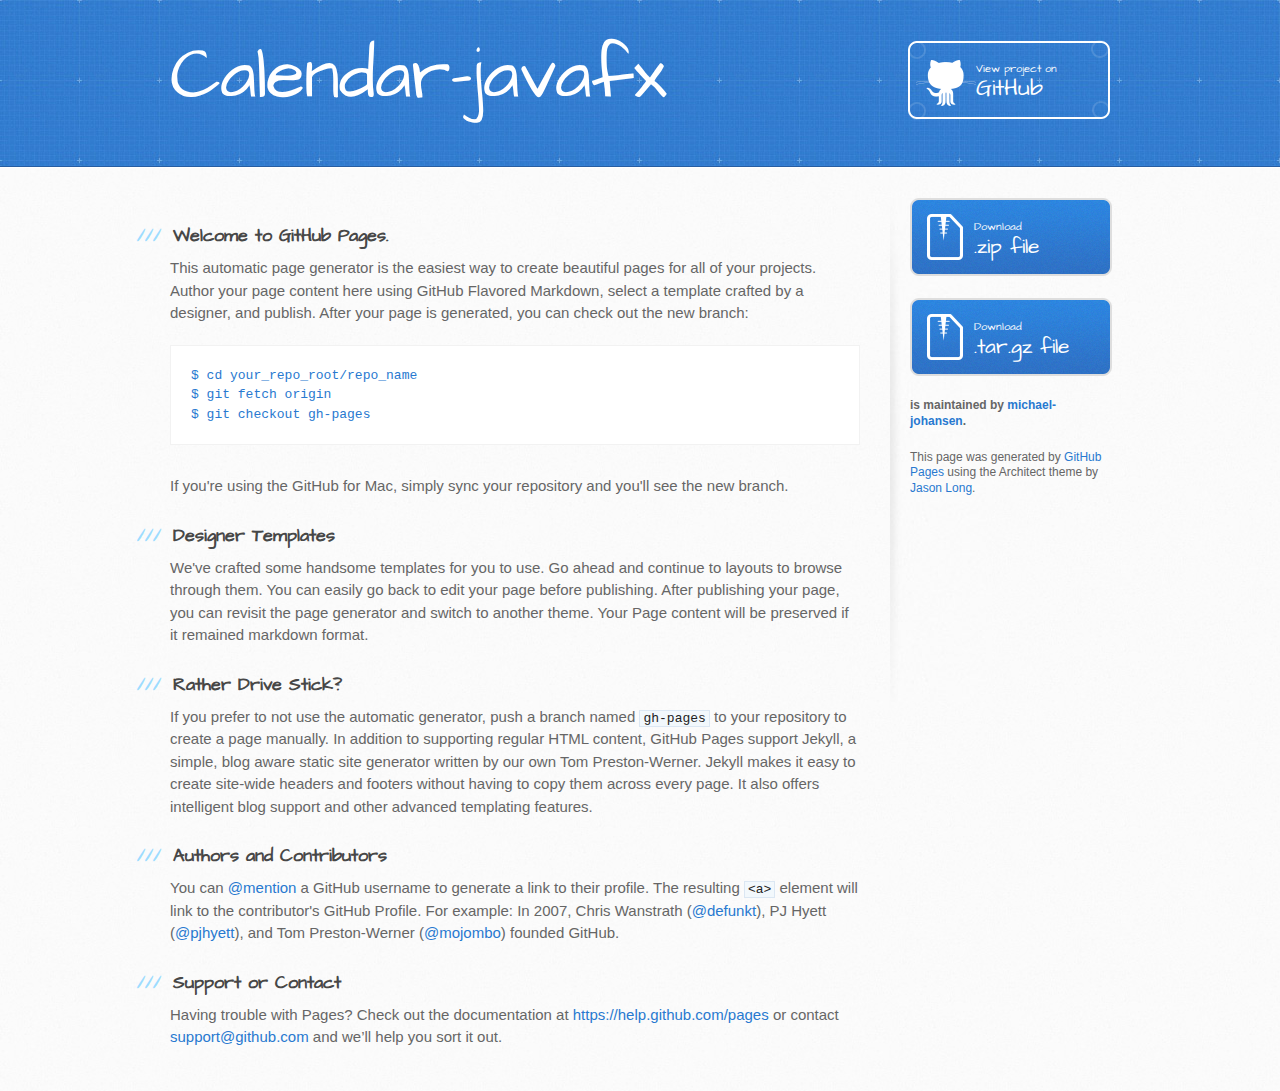
<file: index.html>
<!DOCTYPE html>
<html>
  <head>
    <meta charset='utf-8'>
    <meta http-equiv="X-UA-Compatible" content="chrome=1">
    <meta name="viewport" content="width=device-width, initial-scale=1, maximum-scale=1">
    <link href='https://fonts.googleapis.com/css?family=Architects+Daughter' rel='stylesheet' type='text/css'>
    <link rel="stylesheet" type="text/css" href="stylesheets/stylesheet.css" media="screen">
    <link rel="stylesheet" type="text/css" href="stylesheets/pygment_trac.css" media="screen">
    <link rel="stylesheet" type="text/css" href="stylesheets/print.css" media="print">

    <!--[if lt IE 9]>
    <script src="//html5shiv.googlecode.com/svn/trunk/html5.js"></script>
    <![endif]-->

    <title>Calendar-javafx by michael-johansen</title>
  </head>

  <body>
    <header>
      <div class="inner">
        <h1>Calendar-javafx</h1>
        <h2></h2>
        <a href="https://github.com/michael-johansen/calendar-javafx" class="button"><small>View project on</small> GitHub</a>
      </div>
    </header>

    <div id="content-wrapper">
      <div class="inner clearfix">
        <section id="main-content">
          <h3>
<a id="welcome-to-github-pages" class="anchor" href="#welcome-to-github-pages" aria-hidden="true"><span class="octicon octicon-link"></span></a>Welcome to GitHub Pages.</h3>

<p>This automatic page generator is the easiest way to create beautiful pages for all of your projects. Author your page content here using GitHub Flavored Markdown, select a template crafted by a designer, and publish. After your page is generated, you can check out the new branch:</p>

<pre><code>$ cd your_repo_root/repo_name
$ git fetch origin
$ git checkout gh-pages
</code></pre>

<p>If you're using the GitHub for Mac, simply sync your repository and you'll see the new branch.</p>

<h3>
<a id="designer-templates" class="anchor" href="#designer-templates" aria-hidden="true"><span class="octicon octicon-link"></span></a>Designer Templates</h3>

<p>We've crafted some handsome templates for you to use. Go ahead and continue to layouts to browse through them. You can easily go back to edit your page before publishing. After publishing your page, you can revisit the page generator and switch to another theme. Your Page content will be preserved if it remained markdown format.</p>

<h3>
<a id="rather-drive-stick" class="anchor" href="#rather-drive-stick" aria-hidden="true"><span class="octicon octicon-link"></span></a>Rather Drive Stick?</h3>

<p>If you prefer to not use the automatic generator, push a branch named <code>gh-pages</code> to your repository to create a page manually. In addition to supporting regular HTML content, GitHub Pages support Jekyll, a simple, blog aware static site generator written by our own Tom Preston-Werner. Jekyll makes it easy to create site-wide headers and footers without having to copy them across every page. It also offers intelligent blog support and other advanced templating features.</p>

<h3>
<a id="authors-and-contributors" class="anchor" href="#authors-and-contributors" aria-hidden="true"><span class="octicon octicon-link"></span></a>Authors and Contributors</h3>

<p>You can <a href="https://github.com/blog/821" class="user-mention">@mention</a> a GitHub username to generate a link to their profile. The resulting <code>&lt;a&gt;</code> element will link to the contributor's GitHub Profile. For example: In 2007, Chris Wanstrath (<a href="https://github.com/defunkt" class="user-mention">@defunkt</a>), PJ Hyett (<a href="https://github.com/pjhyett" class="user-mention">@pjhyett</a>), and Tom Preston-Werner (<a href="https://github.com/mojombo" class="user-mention">@mojombo</a>) founded GitHub.</p>

<h3>
<a id="support-or-contact" class="anchor" href="#support-or-contact" aria-hidden="true"><span class="octicon octicon-link"></span></a>Support or Contact</h3>

<p>Having trouble with Pages? Check out the documentation at <a href="https://help.github.com/pages">https://help.github.com/pages</a> or contact <a href="mailto:support@github.com">support@github.com</a> and we’ll help you sort it out.</p>
        </section>

        <aside id="sidebar">
          <a href="https://github.com/michael-johansen/calendar-javafx/zipball/master" class="button">
            <small>Download</small>
            .zip file
          </a>
          <a href="https://github.com/michael-johansen/calendar-javafx/tarball/master" class="button">
            <small>Download</small>
            .tar.gz file
          </a>

          <p class="repo-owner"><a href="https://github.com/michael-johansen/calendar-javafx"></a> is maintained by <a href="https://github.com/michael-johansen">michael-johansen</a>.</p>

          <p>This page was generated by <a href="https://pages.github.com">GitHub Pages</a> using the Architect theme by <a href="https://twitter.com/jasonlong">Jason Long</a>.</p>
        </aside>
      </div>
    </div>

            <script type="text/javascript">
            var gaJsHost = (("https:" == document.location.protocol) ? "https://ssl." : "http://www.");
            document.write(unescape("%3Cscript src='" + gaJsHost + "google-analytics.com/ga.js' type='text/javascript'%3E%3C/script%3E"));
          </script>
          <script type="text/javascript">
            try {
              var pageTracker = _gat._getTracker("UA-62776132-1");
            pageTracker._trackPageview();
            } catch(err) {}
          </script>

  </body>
</html>
</file>
<file: stylesheets/pygment_trac.css>
.highlight  { background: #ffffff; }
.highlight .c { color: #999988; font-style: italic } /* Comment */
.highlight .err { color: #a61717; background-color: #e3d2d2 } /* Error */
.highlight .k { font-weight: bold } /* Keyword */
.highlight .o { font-weight: bold } /* Operator */
.highlight .cm { color: #999988; font-style: italic } /* Comment.Multiline */
.highlight .cp { color: #999999; font-weight: bold } /* Comment.Preproc */
.highlight .c1 { color: #999988; font-style: italic } /* Comment.Single */
.highlight .cs { color: #999999; font-weight: bold; font-style: italic } /* Comment.Special */
.highlight .gd { color: #000000; background-color: #ffdddd } /* Generic.Deleted */
.highlight .gd .x { color: #000000; background-color: #ffaaaa } /* Generic.Deleted.Specific */
.highlight .ge { font-style: italic } /* Generic.Emph */
.highlight .gr { color: #aa0000 } /* Generic.Error */
.highlight .gh { color: #999999 } /* Generic.Heading */
.highlight .gi { color: #000000; background-color: #ddffdd } /* Generic.Inserted */
.highlight .gi .x { color: #000000; background-color: #aaffaa } /* Generic.Inserted.Specific */
.highlight .go { color: #888888 } /* Generic.Output */
.highlight .gp { color: #555555 } /* Generic.Prompt */
.highlight .gs { font-weight: bold } /* Generic.Strong */
.highlight .gu { color: #800080; font-weight: bold; } /* Generic.Subheading */
.highlight .gt { color: #aa0000 } /* Generic.Traceback */
.highlight .kc { font-weight: bold } /* Keyword.Constant */
.highlight .kd { font-weight: bold } /* Keyword.Declaration */
.highlight .kn { font-weight: bold } /* Keyword.Namespace */
.highlight .kp { font-weight: bold } /* Keyword.Pseudo */
.highlight .kr { font-weight: bold } /* Keyword.Reserved */
.highlight .kt { color: #445588; font-weight: bold } /* Keyword.Type */
.highlight .m { color: #009999 } /* Literal.Number */
.highlight .s { color: #d14 } /* Literal.String */
.highlight .na { color: #008080 } /* Name.Attribute */
.highlight .nb { color: #0086B3 } /* Name.Builtin */
.highlight .nc { color: #445588; font-weight: bold } /* Name.Class */
.highlight .no { color: #008080 } /* Name.Constant */
.highlight .ni { color: #800080 } /* Name.Entity */
.highlight .ne { color: #990000; font-weight: bold } /* Name.Exception */
.highlight .nf { color: #990000; font-weight: bold } /* Name.Function */
.highlight .nn { color: #555555 } /* Name.Namespace */
.highlight .nt { color: #000080 } /* Name.Tag */
.highlight .nv { color: #008080 } /* Name.Variable */
.highlight .ow { font-weight: bold } /* Operator.Word */
.highlight .w { color: #bbbbbb } /* Text.Whitespace */
.highlight .mf { color: #009999 } /* Literal.Number.Float */
.highlight .mh { color: #009999 } /* Literal.Number.Hex */
.highlight .mi { color: #009999 } /* Literal.Number.Integer */
.highlight .mo { color: #009999 } /* Literal.Number.Oct */
.highlight .sb { color: #d14 } /* Literal.String.Backtick */
.highlight .sc { color: #d14 } /* Literal.String.Char */
.highlight .sd { color: #d14 } /* Literal.String.Doc */
.highlight .s2 { color: #d14 } /* Literal.String.Double */
.highlight .se { color: #d14 } /* Literal.String.Escape */
.highlight .sh { color: #d14 } /* Literal.String.Heredoc */
.highlight .si { color: #d14 } /* Literal.String.Interpol */
.highlight .sx { color: #d14 } /* Literal.String.Other */
.highlight .sr { color: #009926 } /* Literal.String.Regex */
.highlight .s1 { color: #d14 } /* Literal.String.Single */
.highlight .ss { color: #990073 } /* Literal.String.Symbol */
.highlight .bp { color: #999999 } /* Name.Builtin.Pseudo */
.highlight .vc { color: #008080 } /* Name.Variable.Class */
.highlight .vg { color: #008080 } /* Name.Variable.Global */
.highlight .vi { color: #008080 } /* Name.Variable.Instance */
.highlight .il { color: #009999 } /* Literal.Number.Integer.Long */

.type-csharp .highlight .k { color: #0000FF }
.type-csharp .highlight .kt { color: #0000FF }
.type-csharp .highlight .nf { color: #000000; font-weight: normal }
.type-csharp .highlight .nc { color: #2B91AF }
.type-csharp .highlight .nn { color: #000000 }
.type-csharp .highlight .s { color: #A31515 }
.type-csharp .highlight .sc { color: #A31515 }
</file>
<file: stylesheets/print.css>
html, body, div, span, applet, object, iframe,
h1, h2, h3, h4, h5, h6, p, blockquote, pre,
a, abbr, acronym, address, big, cite, code,
del, dfn, em, img, ins, kbd, q, s, samp,
small, strike, strong, sub, sup, tt, var,
b, u, i, center,
dl, dt, dd, ol, ul, li,
fieldset, form, label, legend,
table, caption, tbody, tfoot, thead, tr, th, td,
article, aside, canvas, details, embed,
figure, figcaption, footer, header, hgroup,
menu, nav, output, ruby, section, summary,
time, mark, audio, video {
  padding: 0;
  margin: 0;
  font: inherit;
  font-size: 100%;
  vertical-align: baseline;
  border: 0;
}
/* HTML5 display-role reset for older browsers */
article, aside, details, figcaption, figure,
footer, header, hgroup, menu, nav, section {
  display: block;
}
body {
  line-height: 1;
}
ol, ul {
  list-style: none;
}
blockquote, q {
  quotes: none;
}
blockquote:before, blockquote:after,
q:before, q:after {
  content: '';
  content: none;
}
table {
  border-spacing: 0;
  border-collapse: collapse;
}
body {
  font-family: 'Helvetica Neue', Helvetica, Arial, serif;
  font-size: 13px;
  line-height: 1.5;
  color: #000;
}

a {
  font-weight: bold;
  color: #d5000d;
}

header {
  padding-top: 35px;
  padding-bottom: 10px;
}

header h1 {
  font-size: 48px;
  font-weight: bold;
  line-height: 1.2;
  color: #303030;
  letter-spacing: -1px;
}

header h2 {
  font-size: 24px;
  font-weight: normal;
  line-height: 1.3;
  color: #aaa;
  letter-spacing: -1px;
}
#downloads {
  display: none;
}
#main_content {
  padding-top: 20px;
}

code, pre {
  margin-bottom: 30px;
  font-family: Monaco, "Bitstream Vera Sans Mono", "Lucida Console", Terminal;
  font-size: 12px;
  color: #222;
}

code {
  padding: 0 3px;
}

pre {
  padding: 20px;
  overflow: auto;
  border: solid 1px #ddd;
}
pre code {
  padding: 0;
}

ul, ol, dl {
  margin-bottom: 20px;
}


/* COMMON STYLES */

table {
  width: 100%;
  border: 1px solid #ebebeb;
}

th {
  font-weight: 500;
}

td {
  font-weight: 300;
  text-align: center;
  border: 1px solid #ebebeb;
}

form {
  padding: 20px;
  background: #f2f2f2;

}


/* GENERAL ELEMENT TYPE STYLES */

h1 {
  font-size: 2.8em;
}

h2 {
  margin-bottom: 8px;
  font-size: 22px;
  font-weight: bold;
  color: #303030;
}

h3 {
  margin-bottom: 8px;
  font-size: 18px;
  font-weight: bold;
  color: #d5000d;
}

h4 {
  font-size: 16px;
  font-weight: bold;
  color: #303030;
}

h5 {
  font-size: 1em;
  color: #303030;
}

h6 {
  font-size: .8em;
  color: #303030;
}

p {
  margin-bottom: 20px;
  font-weight: 300;
}

a {
  text-decoration: none;
}

p a {
  font-weight: 400;
}

blockquote {
  padding: 0 0 0 30px;
  margin-bottom: 20px;
  font-size: 1.6em;
  border-left: 10px solid #e9e9e9;
}

ul li {
  padding-left: 20px;
  list-style-position: inside;
  list-style: disc;
}

ol li {
  padding-left: 3px;
  list-style-position: inside;
  list-style: decimal;
}

dl dd {
  font-style: italic;
  font-weight: 100;
}

footer {
  padding-top: 20px;
  padding-bottom: 30px;
  margin-top: 40px;
  font-size: 13px;
  color: #aaa;
}

footer a {
  color: #666;
}

/* MISC */
.clearfix:after {
  display: block;
  height: 0;
  clear: both;
  visibility: hidden;
  content: '.';
}

.clearfix {display: inline-block;}
* html .clearfix {height: 1%;}
.clearfix {display: block;}
</file>
<file: stylesheets/stylesheet.css>
/*! normalize.css v3.0.2 | MIT License | git.io/normalize */

/**
 * 1. Set default font family to sans-serif.
 * 2. Prevent iOS text size adjust after orientation change, without disabling
 *    user zoom.
 */

html {
  font-family: sans-serif; /* 1 */
  -webkit-text-size-adjust: 100%; /* 2 */
  -ms-text-size-adjust: 100%; /* 2 */
}

/**
 * Remove default margin.
 */

body {
  margin: 0;
}

/* HTML5 display definitions
   ========================================================================== */

/**
 * Correct `block` display not defined for any HTML5 element in IE 8/9.
 * Correct `block` display not defined for `details` or `summary` in IE 10/11
 * and Firefox.
 * Correct `block` display not defined for `main` in IE 11.
 */

article,
aside,
details,
figcaption,
figure,
footer,
header,
hgroup,
main,
menu,
nav,
section,
summary {
  display: block;
}

/**
 * 1. Correct `inline-block` display not defined in IE 8/9.
 * 2. Normalize vertical alignment of `progress` in Chrome, Firefox, and Opera.
 */

audio,
canvas,
progress,
video {
  display: inline-block; /* 1 */
  vertical-align: baseline; /* 2 */
}

/**
 * Prevent modern browsers from displaying `audio` without controls.
 * Remove excess height in iOS 5 devices.
 */

audio:not([controls]) {
  display: none;
  height: 0;
}

/**
 * Address `[hidden]` styling not present in IE 8/9/10.
 * Hide the `template` element in IE 8/9/11, Safari, and Firefox < 22.
 */

[hidden],
template {
  display: none;
}

/* Links
   ========================================================================== */

/**
 * Remove the gray background color from active links in IE 10.
 */

a {
  background-color: transparent;
}

/**
 * Improve readability when focused and also mouse hovered in all browsers.
 */

a:active,
a:hover {
  outline: 0;
}

/* Text-level semantics
   ========================================================================== */

/**
 * Address styling not present in IE 8/9/10/11, Safari, and Chrome.
 */

abbr[title] {
  border-bottom: 1px dotted;
}

/**
 * Address style set to `bolder` in Firefox 4+, Safari, and Chrome.
 */

b,
strong {
  font-weight: bold;
}

/**
 * Address styling not present in Safari and Chrome.
 */

dfn {
  font-style: italic;
}

/**
 * Address variable `h1` font-size and margin within `section` and `article`
 * contexts in Firefox 4+, Safari, and Chrome.
 */

h1 {
  margin: 0.67em 0;
  font-size: 2em;
}

/**
 * Address styling not present in IE 8/9.
 */

mark {
  color: #000;
  background: #ff0;
}

/**
 * Address inconsistent and variable font size in all browsers.
 */

small {
  font-size: 80%;
}

/**
 * Prevent `sub` and `sup` affecting `line-height` in all browsers.
 */

sub,
sup {
  position: relative;
  font-size: 75%;
  line-height: 0;
  vertical-align: baseline;
}

sup {
  top: -0.5em;
}

sub {
  bottom: -0.25em;
}

/* Embedded content
   ========================================================================== */

/**
 * Remove border when inside `a` element in IE 8/9/10.
 */

img {
  border: 0;
}

/**
 * Correct overflow not hidden in IE 9/10/11.
 */

svg:not(:root) {
  overflow: hidden;
}

/* Grouping content
   ========================================================================== */

/**
 * Address margin not present in IE 8/9 and Safari.
 */

figure {
  margin: 1em 40px;
}

/**
 * Address differences between Firefox and other browsers.
 */

hr {
  height: 0;
  -moz-box-sizing: content-box;
  box-sizing: content-box;
}

/**
 * Contain overflow in all browsers.
 */

pre {
  overflow: auto;
}

/**
 * Address odd `em`-unit font size rendering in all browsers.
 */

code,
kbd,
pre,
samp {
  font-family: monospace, monospace;
  font-size: 1em;
}

/* Forms
   ========================================================================== */

/**
 * Known limitation: by default, Chrome and Safari on OS X allow very limited
 * styling of `select`, unless a `border` property is set.
 */

/**
 * 1. Correct color not being inherited.
 *    Known issue: affects color of disabled elements.
 * 2. Correct font properties not being inherited.
 * 3. Address margins set differently in Firefox 4+, Safari, and Chrome.
 */

button,
input,
optgroup,
select,
textarea {
  margin: 0; /* 3 */
  font: inherit; /* 2 */
  color: inherit; /* 1 */
}

/**
 * Address `overflow` set to `hidden` in IE 8/9/10/11.
 */

button {
  overflow: visible;
}

/**
 * Address inconsistent `text-transform` inheritance for `button` and `select`.
 * All other form control elements do not inherit `text-transform` values.
 * Correct `button` style inheritance in Firefox, IE 8/9/10/11, and Opera.
 * Correct `select` style inheritance in Firefox.
 */

button,
select {
  text-transform: none;
}

/**
 * 1. Avoid the WebKit bug in Android 4.0.* where (2) destroys native `audio`
 *    and `video` controls.
 * 2. Correct inability to style clickable `input` types in iOS.
 * 3. Improve usability and consistency of cursor style between image-type
 *    `input` and others.
 */

button,
html input[type="button"], /* 1 */
input[type="reset"],
input[type="submit"] {
  -webkit-appearance: button; /* 2 */
  cursor: pointer; /* 3 */
}

/**
 * Re-set default cursor for disabled elements.
 */

button[disabled],
html input[disabled] {
  cursor: default;
}

/**
 * Remove inner padding and border in Firefox 4+.
 */

button::-moz-focus-inner,
input::-moz-focus-inner {
  padding: 0;
  border: 0;
}

/**
 * Address Firefox 4+ setting `line-height` on `input` using `!important` in
 * the UA stylesheet.
 */

input {
  line-height: normal;
}

/**
 * It's recommended that you don't attempt to style these elements.
 * Firefox's implementation doesn't respect box-sizing, padding, or width.
 *
 * 1. Address box sizing set to `content-box` in IE 8/9/10.
 * 2. Remove excess padding in IE 8/9/10.
 */

input[type="checkbox"],
input[type="radio"] {
  box-sizing: border-box; /* 1 */
  padding: 0; /* 2 */
}

/**
 * Fix the cursor style for Chrome's increment/decrement buttons. For certain
 * `font-size` values of the `input`, it causes the cursor style of the
 * decrement button to change from `default` to `text`.
 */

input[type="number"]::-webkit-inner-spin-button,
input[type="number"]::-webkit-outer-spin-button {
  height: auto;
}

/**
 * 1. Address `appearance` set to `searchfield` in Safari and Chrome.
 * 2. Address `box-sizing` set to `border-box` in Safari and Chrome
 *    (include `-moz` to future-proof).
 */

input[type="search"] {
  -webkit-box-sizing: content-box; /* 2 */
  -moz-box-sizing: content-box;
  box-sizing: content-box;
  -webkit-appearance: textfield; /* 1 */
}

/**
 * Remove inner padding and search cancel button in Safari and Chrome on OS X.
 * Safari (but not Chrome) clips the cancel button when the search input has
 * padding (and `textfield` appearance).
 */

input[type="search"]::-webkit-search-cancel-button,
input[type="search"]::-webkit-search-decoration {
  -webkit-appearance: none;
}

/**
 * Define consistent border, margin, and padding.
 */

fieldset {
  padding: 0.35em 0.625em 0.75em;
  margin: 0 2px;
  border: 1px solid #c0c0c0;
}

/**
 * 1. Correct `color` not being inherited in IE 8/9/10/11.
 * 2. Remove padding so people aren't caught out if they zero out fieldsets.
 */

legend {
  padding: 0; /* 2 */
  border: 0; /* 1 */
}

/**
 * Remove default vertical scrollbar in IE 8/9/10/11.
 */

textarea {
  overflow: auto;
}

/**
 * Don't inherit the `font-weight` (applied by a rule above).
 * NOTE: the default cannot safely be changed in Chrome and Safari on OS X.
 */

optgroup {
  font-weight: bold;
}

/* Tables
   ========================================================================== */

/**
 * Remove most spacing between table cells.
 */

table {
  border-spacing: 0;
  border-collapse: collapse;
}

td,
th {
  padding: 0;
}

/* LAYOUT STYLES */
body {
  font-family: 'Helvetica Neue', Helvetica, Arial, serif;
  font-size: 15px;
  font-weight: 400;
  line-height: 1.5;
  color: #666;
  background: #fafafa url(../images/body-bg.jpg) 0 0 repeat;
}

p {
  margin-top: 0;
}

a {
  color: #2879d0;
}
a:hover {
  color: #2268b2;
}

header {
  padding-top: 40px;
  padding-bottom: 40px;
  font-family: 'Architects Daughter', 'Helvetica Neue', Helvetica, Arial, serif;
  background: #2e7bcf url(../images/header-bg.jpg) 0 0 repeat-x;
  border-bottom: solid 1px #275da1;
}

header h1 {
  width: 540px;
  margin-top: 0;
  margin-bottom: 0.2em;
  font-size: 72px;
  font-weight: normal;
  line-height: 1;
  color: #fff;
  letter-spacing: -1px;
}

header h2 {
  width: 540px;
  margin-top: 0;
  margin-bottom: 0;
  font-size: 26px;
  font-weight: normal;
  line-height: 1.3;
  color: #9ddcff;
  letter-spacing: 0;
}

.inner {
  position: relative;
  width: 940px;
  margin: 0 auto;
}

#content-wrapper {
  padding-top: 30px;
  border-top: solid 1px #fff;
}

#main-content {
  float: left;
  width: 690px;
}

#main-content img {
  max-width: 100%;
}

aside#sidebar {
  float: right;
  width: 200px;
  min-height: 504px;
  padding-left: 20px;
  font-size: 12px;
  line-height: 1.3;
  background: transparent url(../images/sidebar-bg.jpg) 0 0 no-repeat;
}

aside#sidebar p.repo-owner,
aside#sidebar p.repo-owner a {
  font-weight: bold;
}

#downloads {
  margin-bottom: 40px;
}

a.button {
  width: 134px;
  height: 58px;
  padding-top: 22px;
  padding-left: 68px;
  font-family: 'Architects Daughter', 'Helvetica Neue', Helvetica, Arial, serif;
  font-size: 23px;
  line-height: 1.2;
  color: #fff;
}
a.button small {
  display: block;
  font-size: 11px;
}
header a.button {
  position: absolute;
  top: 0;
  right: 0;
  background: transparent url(../images/github-button.png) 0 0 no-repeat;
}
aside a.button {
  display: block;
  width: 138px;
  padding-left: 64px;
  margin-bottom: 20px;
  font-size: 21px;
  background: transparent url(../images/download-button.png) 0 0 no-repeat;
}

code, pre {
  margin-bottom: 30px;
  font-family: Monaco, "Bitstream Vera Sans Mono", "Lucida Console", Terminal, monospace;
  font-size: 13px;
  color: #222;
}

code {
  padding: 0 3px;
  background-color: #f2f8fc;
  border: solid 1px #dbe7f3;
}

pre {
  padding: 20px;
  overflow: auto;
  text-shadow: none;
  background: #fff;
  border: solid 1px #f2f2f2;
}
pre code {
  padding: 0;
  color: #2879d0;
  background-color: #fff;
  border: none;
}

ul, ol, dl {
  margin-bottom: 20px;
}


/* COMMON STYLES */

hr {
  height: 0;
  margin-top: 1em;
  margin-bottom: 1em;
  border: 0;
  border-top: solid 1px #ddd;
}

table {
  width: 100%;
  border: 1px solid #ebebeb;
}

th {
  font-weight: 500;
}

td {
  font-weight: 300;
  text-align: center;
  border: 1px solid #ebebeb;
}

form {
  padding: 20px;
  background: #f2f2f2;

}


/* GENERAL ELEMENT TYPE STYLES */

#main-content h1 {
  margin-top: 0;
  margin-bottom: 0;
  font-family: 'Architects Daughter', 'Helvetica Neue', Helvetica, Arial, serif;
  font-size: 2.8em;
  font-weight: normal;
  color: #474747;
  text-indent: 6px;
  letter-spacing: -1px;
}

#main-content h1:before {
  padding-right: 0.3em;
  margin-left: -0.9em;
  color: #9ddcff;
  content: "/";
}

#main-content h2 {
  margin-bottom: 8px;
  font-family: 'Architects Daughter', 'Helvetica Neue', Helvetica, Arial, serif;
  font-size: 22px;
  font-weight: bold;
  color: #474747;
  text-indent: 4px;
}
#main-content h2:before {
  padding-right: 0.3em;
  margin-left: -1.5em;
  content: "//";
  color: #9ddcff;
}

#main-content h3 {
  margin-top: 24px;
  margin-bottom: 8px;
  font-family: 'Architects Daughter', 'Helvetica Neue', Helvetica, Arial, serif;
  font-size: 18px;
  font-weight: bold;
  color: #474747;
  text-indent: 3px;
}

#main-content h3:before {
  padding-right: 0.3em;
  margin-left: -2em;
  content: "///";
  color: #9ddcff;
}

#main-content h4 {
  margin-bottom: 8px;
  font-family: 'Architects Daughter', 'Helvetica Neue', Helvetica, Arial, serif;
  font-size: 15px;
  font-weight: bold;
  color: #474747;
  text-indent: 3px;
}

h4:before {
  padding-right: 0.3em;
  margin-left: -2.8em;
  content: "////";
  color: #9ddcff;
}

#main-content h5 {
  margin-bottom: 8px;
  font-family: 'Architects Daughter', 'Helvetica Neue', Helvetica, Arial, serif;
  font-size: 14px;
  color: #474747;
  text-indent: 3px;
}
h5:before {
  padding-right: 0.3em;
  margin-left: -3.2em;
  content: "/////";
  color: #9ddcff;
}

#main-content h6 {
  margin-bottom: 8px;
  font-family: 'Architects Daughter', 'Helvetica Neue', Helvetica, Arial, serif;
  font-size: .8em;
  color: #474747;
  text-indent: 3px;
}
h6:before {
  padding-right: 0.3em;
  margin-left: -3.7em;
  content: "//////";
  color: #9ddcff;
}

p {
  margin-bottom: 20px;
}

a {
  text-decoration: none;
}

p a {
  font-weight: 400;
}

blockquote {
  padding: 0 0 0 30px;
  margin-bottom: 20px;
  font-size: 1.6em;
  border-left: 10px solid #e9e9e9;
}

ul {
  list-style-position: inside;
  list-style: disc;
  padding-left: 20px;
}

ol {
  list-style-position: inside;
  list-style: decimal;
  padding-left: 3px;
}

dl dd {
  font-style: italic;
  font-weight: 100;
}

footer {
  padding-top: 20px;
  padding-bottom: 30px;
  margin-top: 40px;
  font-size: 13px;
  color: #aaa;
  background: transparent url('../images/hr.png') 0 0 no-repeat;
}

footer a {
  color: #666;
}
footer a:hover {
  color: #444;
}

/* MISC */
.clearfix:after {
  display: block;
  height: 0;
  clear: both;
  visibility: hidden;
  content: '.';
}

.clearfix {display: inline-block;}
* html .clearfix {height: 1%;}
.clearfix {display: block;}

/* #Media Queries
================================================== */

/* Smaller than standard 960 (devices and browsers) */
@media only screen and (max-width: 959px) { }

/* Tablet Portrait size to standard 960 (devices and browsers) */
@media only screen and (min-width: 768px) and (max-width: 959px) {
  .inner {
    width: 740px;
  }
  header h1, header h2 {
    width: 340px;
  }
  header h1 {
    font-size: 60px;
  }
  header h2 {
    font-size: 30px;
  }
  #main-content {
    width: 490px;
  }
  #main-content h1:before,
  #main-content h2:before,
  #main-content h3:before,
  #main-content h4:before,
  #main-content h5:before,
  #main-content h6:before {
    padding-right: 0;
    margin-left: 0;
    content: none;
  }
}

/* All Mobile Sizes (devices and browser) */
@media only screen and (max-width: 767px) {
  .inner {
    width: 93%;
  }
  header {
    padding: 20px 0;
  }
  header .inner {
    position: relative;
  }
  header h1, header h2 {
    width: 100%;
  }
  header h1 {
    font-size: 48px;
  }
  header h2 {
    font-size: 24px;
  }
  header a.button {
    position: relative;
    display: inline-block;
    width: auto;
    height: auto;
    padding: 5px 10px;
    margin-top: 15px;
    font-size: 13px;
    line-height: 1;
    color: #2879d0;
    text-align: center;
    background-color: #9ddcff;
    background-image: none;
    border-radius: 5px;
    -moz-border-radius: 5px;
    -webkit-border-radius: 5px;
  }
  header a.button small {
    display: inline;
    font-size: 13px;
  }
  #main-content,
  aside#sidebar {
    float: none;
    width: 100% ! important;
  }
  aside#sidebar {
    min-height: 0;
    padding: 20px 0;
    margin-top: 20px;
    background-image: none;
    border-top: solid 1px #ddd;
  }
  aside#sidebar a.button {
    display: none;
  }
  #main-content h1:before,
  #main-content h2:before,
  #main-content h3:before,
  #main-content h4:before,
  #main-content h5:before,
  #main-content h6:before {
    padding-right: 0;
    margin-left: 0;
    content: none;
  }
}

/* Mobile Landscape Size to Tablet Portrait (devices and browsers) */
@media only screen and (min-width: 480px) and (max-width: 767px) { }

/* Mobile Portrait Size to Mobile Landscape Size (devices and browsers) */
@media only screen and (max-width: 479px) { }
</file>
